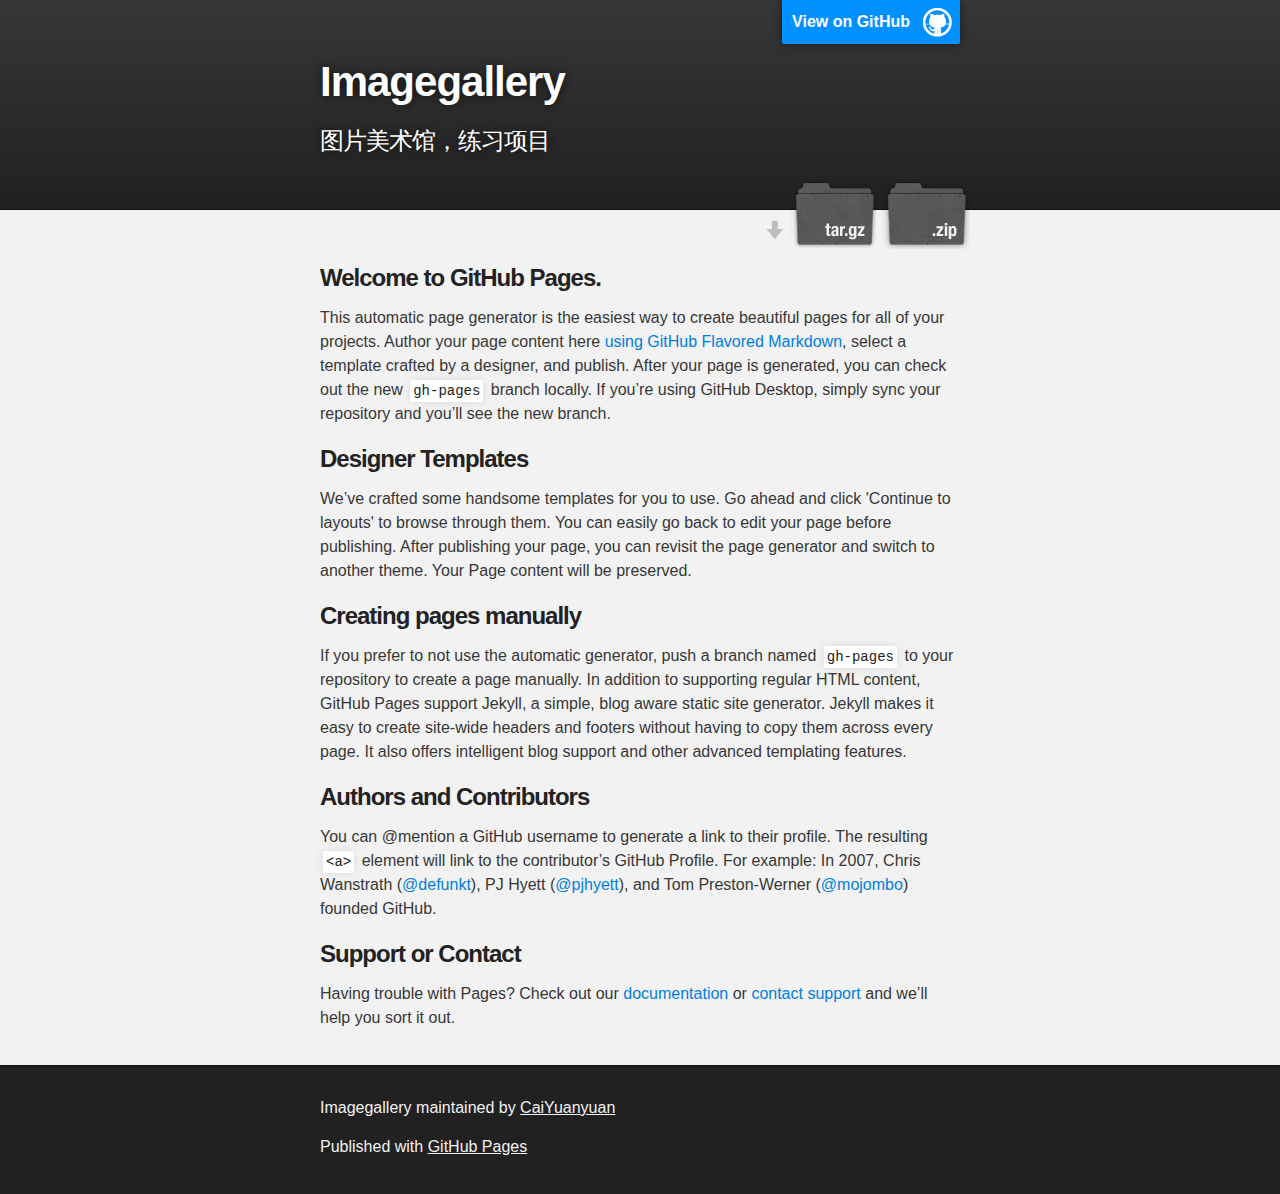
<file: index.html>
<!DOCTYPE html>
<html>

  <head>
    <meta charset='utf-8'>
    <meta http-equiv="X-UA-Compatible" content="chrome=1">
    <meta name="description" content="Imagegallery : 图片美术馆，练习项目">

    <link rel="stylesheet" type="text/css" media="screen" href="stylesheets/stylesheet.css">

    <title>Imagegallery</title>
  </head>

  <body>

    <!-- HEADER -->
    <div id="header_wrap" class="outer">
        <header class="inner">
          <a id="forkme_banner" href="https://github.com/CaiYuanyuan/ImageGallery">View on GitHub</a>

          <h1 id="project_title">Imagegallery</h1>
          <h2 id="project_tagline">图片美术馆，练习项目</h2>

            <section id="downloads">
              <a class="zip_download_link" href="https://github.com/CaiYuanyuan/ImageGallery/zipball/master">Download this project as a .zip file</a>
              <a class="tar_download_link" href="https://github.com/CaiYuanyuan/ImageGallery/tarball/master">Download this project as a tar.gz file</a>
            </section>
        </header>
    </div>

    <!-- MAIN CONTENT -->
    <div id="main_content_wrap" class="outer">
      <section id="main_content" class="inner">
        <h3>
<a id="welcome-to-github-pages" class="anchor" href="#welcome-to-github-pages" aria-hidden="true"><span aria-hidden="true" class="octicon octicon-link"></span></a>Welcome to GitHub Pages.</h3>

<p>This automatic page generator is the easiest way to create beautiful pages for all of your projects. Author your page content here <a href="https://guides.github.com/features/mastering-markdown/">using GitHub Flavored Markdown</a>, select a template crafted by a designer, and publish. After your page is generated, you can check out the new <code>gh-pages</code> branch locally. If you’re using GitHub Desktop, simply sync your repository and you’ll see the new branch.</p>

<h3>
<a id="designer-templates" class="anchor" href="#designer-templates" aria-hidden="true"><span aria-hidden="true" class="octicon octicon-link"></span></a>Designer Templates</h3>

<p>We’ve crafted some handsome templates for you to use. Go ahead and click 'Continue to layouts' to browse through them. You can easily go back to edit your page before publishing. After publishing your page, you can revisit the page generator and switch to another theme. Your Page content will be preserved.</p>

<h3>
<a id="creating-pages-manually" class="anchor" href="#creating-pages-manually" aria-hidden="true"><span aria-hidden="true" class="octicon octicon-link"></span></a>Creating pages manually</h3>

<p>If you prefer to not use the automatic generator, push a branch named <code>gh-pages</code> to your repository to create a page manually. In addition to supporting regular HTML content, GitHub Pages support Jekyll, a simple, blog aware static site generator. Jekyll makes it easy to create site-wide headers and footers without having to copy them across every page. It also offers intelligent blog support and other advanced templating features.</p>

<h3>
<a id="authors-and-contributors" class="anchor" href="#authors-and-contributors" aria-hidden="true"><span aria-hidden="true" class="octicon octicon-link"></span></a>Authors and Contributors</h3>

<p>You can @mention a GitHub username to generate a link to their profile. The resulting <code>&lt;a&gt;</code> element will link to the contributor’s GitHub Profile. For example: In 2007, Chris Wanstrath (<a href="https://github.com/defunkt" class="user-mention">@defunkt</a>), PJ Hyett (<a href="https://github.com/pjhyett" class="user-mention">@pjhyett</a>), and Tom Preston-Werner (<a href="https://github.com/mojombo" class="user-mention">@mojombo</a>) founded GitHub.</p>

<h3>
<a id="support-or-contact" class="anchor" href="#support-or-contact" aria-hidden="true"><span aria-hidden="true" class="octicon octicon-link"></span></a>Support or Contact</h3>

<p>Having trouble with Pages? Check out our <a href="https://help.github.com/pages">documentation</a> or <a href="https://github.com/contact">contact support</a> and we’ll help you sort it out.</p>
      </section>
    </div>

    <!-- FOOTER  -->
    <div id="footer_wrap" class="outer">
      <footer class="inner">
        <p class="copyright">Imagegallery maintained by <a href="https://github.com/CaiYuanyuan">CaiYuanyuan</a></p>
        <p>Published with <a href="https://pages.github.com">GitHub Pages</a></p>
      </footer>
    </div>

    

  </body>
</html>
</file>
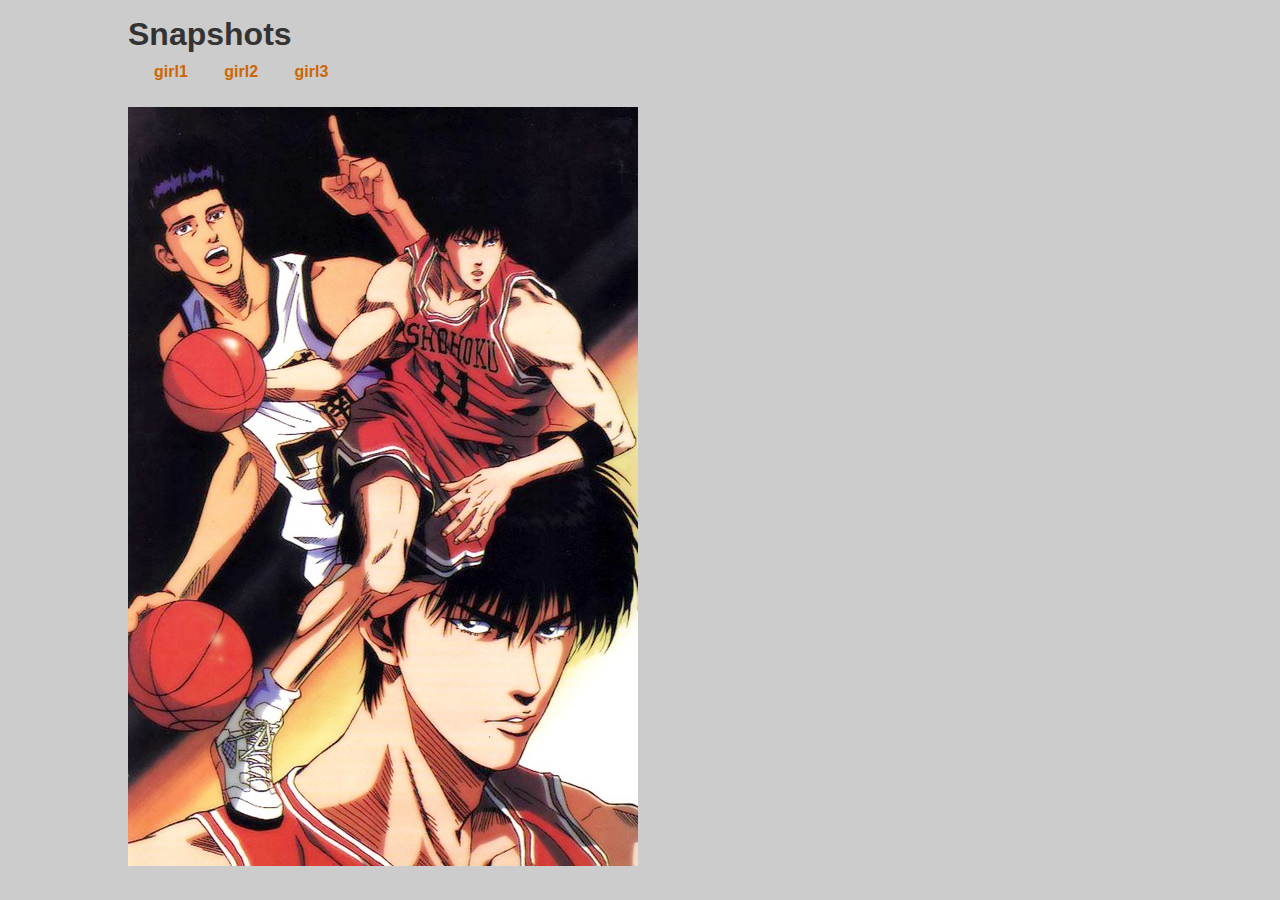
<file: ImageGallery.html>
<!doctype html>
<html lang="en">
 <head>
  <meta http-equiv="Content-Type" content="text/html;charset=GB2312">
  <meta name="keywords" content="��ҳ�ؼ���">
  <meta name=" description" Content="��ҳ��������" > 
  <title>Image Gallery</title>
  <link rel="stylesheet" href="css/imagegallery.css">
  <script type="text/javascript" src="javascripts/imagegallery.js"></script>
  
 </head>

 <body>
  <h1>Snapshots</h1>
  <ul id="imagegallery">
	<li>
		<a href="images/girl1.jpg" title="girl1" >girl1</a>
	</li>
	<li>
		<a href="images/girl2.jpg" title="girl2" > girl2</a>
	</li>
	<li>
		<a href="images/girl3.jpg" title="girl3" >girl3</a>
	</li>
  </ul>
  <p class="class_left">
  <img id="placeholder" src="images/slamdunk.jpg" " alt="my image gallery">
  </p>
  <!--
  <p id="description">��ѡ��һ��ͼƬ</p>
  -->
 </body>
</html>
</file>
<file: stylesheets/stylesheet.css>
/*******************************************************************************
Slate Theme for GitHub Pages
by Jason Costello, @jsncostello
*******************************************************************************/

@import url(github-light.css);

/*******************************************************************************
MeyerWeb Reset
*******************************************************************************/

html, body, div, span, applet, object, iframe,
h1, h2, h3, h4, h5, h6, p, blockquote, pre,
a, abbr, acronym, address, big, cite, code,
del, dfn, em, img, ins, kbd, q, s, samp,
small, strike, strong, sub, sup, tt, var,
b, u, i, center,
dl, dt, dd, ol, ul, li,
fieldset, form, label, legend,
table, caption, tbody, tfoot, thead, tr, th, td,
article, aside, canvas, details, embed,
figure, figcaption, footer, header, hgroup,
menu, nav, output, ruby, section, summary,
time, mark, audio, video {
  margin: 0;
  padding: 0;
  border: 0;
  font: inherit;
  vertical-align: baseline;
}

/* HTML5 display-role reset for older browsers */
article, aside, details, figcaption, figure,
footer, header, hgroup, menu, nav, section {
  display: block;
}

ol, ul {
  list-style: none;
}

table {
  border-collapse: collapse;
  border-spacing: 0;
}

/*******************************************************************************
Theme Styles
*******************************************************************************/

body {
  box-sizing: border-box;
  color:#373737;
  background: #212121;
  font-size: 16px;
  font-family: 'Myriad Pro', Calibri, Helvetica, Arial, sans-serif;
  line-height: 1.5;
  -webkit-font-smoothing: antialiased;
}

h1, h2, h3, h4, h5, h6 {
  margin: 10px 0;
  font-weight: 700;
  color:#222222;
  font-family: 'Lucida Grande', 'Calibri', Helvetica, Arial, sans-serif;
  letter-spacing: -1px;
}

h1 {
  font-size: 36px;
  font-weight: 700;
}

h2 {
  padding-bottom: 10px;
  font-size: 32px;
  background: url('../images/bg_hr.png') repeat-x bottom;
}

h3 {
  font-size: 24px;
}

h4 {
  font-size: 21px;
}

h5 {
  font-size: 18px;
}

h6 {
  font-size: 16px;
}

p {
  margin: 10px 0 15px 0;
}

footer p {
  color: #f2f2f2;
}

a {
  text-decoration: none;
  color: #007edf;
  text-shadow: none;

  transition: color 0.5s ease;
  transition: text-shadow 0.5s ease;
  -webkit-transition: color 0.5s ease;
  -webkit-transition: text-shadow 0.5s ease;
  -moz-transition: color 0.5s ease;
  -moz-transition: text-shadow 0.5s ease;
  -o-transition: color 0.5s ease;
  -o-transition: text-shadow 0.5s ease;
  -ms-transition: color 0.5s ease;
  -ms-transition: text-shadow 0.5s ease;
}

a:hover, a:focus {text-decoration: underline;}

footer a {
  color: #F2F2F2;
  text-decoration: underline;
}

em {
  font-style: italic;
}

strong {
  font-weight: bold;
}

img {
  position: relative;
  margin: 0 auto;
  max-width: 739px;
  padding: 5px;
  margin: 10px 0 10px 0;
  border: 1px solid #ebebeb;

  box-shadow: 0 0 5px #ebebeb;
  -webkit-box-shadow: 0 0 5px #ebebeb;
  -moz-box-shadow: 0 0 5px #ebebeb;
  -o-box-shadow: 0 0 5px #ebebeb;
  -ms-box-shadow: 0 0 5px #ebebeb;
}

p img {
  display: inline;
  margin: 0;
  padding: 0;
  vertical-align: middle;
  text-align: center;
  border: none;
}

pre, code {
  width: 100%;
  color: #222;
  background-color: #fff;

  font-family: Monaco, "Bitstream Vera Sans Mono", "Lucida Console", Terminal, monospace;
  font-size: 14px;

  border-radius: 2px;
  -moz-border-radius: 2px;
  -webkit-border-radius: 2px;
}

pre {
  width: 100%;
  padding: 10px;
  box-shadow: 0 0 10px rgba(0,0,0,.1);
  overflow: auto;
}

code {
  padding: 3px;
  margin: 0 3px;
  box-shadow: 0 0 10px rgba(0,0,0,.1);
}

pre code {
  display: block;
  box-shadow: none;
}

blockquote {
  color: #666;
  margin-bottom: 20px;
  padding: 0 0 0 20px;
  border-left: 3px solid #bbb;
}


ul, ol, dl {
  margin-bottom: 15px
}

ul {
  list-style-position: inside;
  list-style: disc;
  padding-left: 20px;
}

ol {
  list-style-position: inside;
  list-style: decimal;
  padding-left: 20px;
}

dl dt {
  font-weight: bold;
}

dl dd {
  padding-left: 20px;
  font-style: italic;
}

dl p {
  padding-left: 20px;
  font-style: italic;
}

hr {
  height: 1px;
  margin-bottom: 5px;
  border: none;
  background: url('../images/bg_hr.png') repeat-x center;
}

table {
  border: 1px solid #373737;
  margin-bottom: 20px;
  text-align: left;
 }

th {
  font-family: 'Lucida Grande', 'Helvetica Neue', Helvetica, Arial, sans-serif;
  padding: 10px;
  background: #373737;
  color: #fff;
 }

td {
  padding: 10px;
  border: 1px solid #373737;
 }

form {
  background: #f2f2f2;
  padding: 20px;
}

/*******************************************************************************
Full-Width Styles
*******************************************************************************/

.outer {
  width: 100%;
}

.inner {
  position: relative;
  max-width: 640px;
  padding: 20px 10px;
  margin: 0 auto;
}

#forkme_banner {
  display: block;
  position: absolute;
  top:0;
  right: 10px;
  z-index: 10;
  padding: 10px 50px 10px 10px;
  color: #fff;
  background: url('../images/blacktocat.png') #0090ff no-repeat 95% 50%;
  font-weight: 700;
  box-shadow: 0 0 10px rgba(0,0,0,.5);
  border-bottom-left-radius: 2px;
  border-bottom-right-radius: 2px;
}

#header_wrap {
  background: #212121;
  background: -moz-linear-gradient(top, #373737, #212121);
  background: -webkit-linear-gradient(top, #373737, #212121);
  background: -ms-linear-gradient(top, #373737, #212121);
  background: -o-linear-gradient(top, #373737, #212121);
  background: linear-gradient(top, #373737, #212121);
}

#header_wrap .inner {
  padding: 50px 10px 30px 10px;
}

#project_title {
  margin: 0;
  color: #fff;
  font-size: 42px;
  font-weight: 700;
  text-shadow: #111 0px 0px 10px;
}

#project_tagline {
  color: #fff;
  font-size: 24px;
  font-weight: 300;
  background: none;
  text-shadow: #111 0px 0px 10px;
}

#downloads {
  position: absolute;
  width: 210px;
  z-index: 10;
  bottom: -40px;
  right: 0;
  height: 70px;
  background: url('../images/icon_download.png') no-repeat 0% 90%;
}

.zip_download_link {
  display: block;
  float: right;
  width: 90px;
  height:70px;
  text-indent: -5000px;
  overflow: hidden;
  background: url(../images/sprite_download.png) no-repeat bottom left;
}

.tar_download_link {
  display: block;
  float: right;
  width: 90px;
  height:70px;
  text-indent: -5000px;
  overflow: hidden;
  background: url(../images/sprite_download.png) no-repeat bottom right;
  margin-left: 10px;
}

.zip_download_link:hover {
  background: url(../images/sprite_download.png) no-repeat top left;
}

.tar_download_link:hover {
  background: url(../images/sprite_download.png) no-repeat top right;
}

#main_content_wrap {
  background: #f2f2f2;
  border-top: 1px solid #111;
  border-bottom: 1px solid #111;
}

#main_content {
  padding-top: 40px;
}

#footer_wrap {
  background: #212121;
}



/*******************************************************************************
Small Device Styles
*******************************************************************************/

@media screen and (max-width: 480px) {
  body {
    font-size:14px;
  }

  #downloads {
    display: none;
  }

  .inner {
    min-width: 320px;
    max-width: 480px;
  }

  #project_title {
  font-size: 32px;
  }

  h1 {
    font-size: 28px;
  }

  h2 {
    font-size: 24px;
  }

  h3 {
    font-size: 21px;
  }

  h4 {
    font-size: 18px;
  }

  h5 {
    font-size: 14px;
  }

  h6 {
    font-size: 12px;
  }

  code, pre {
    min-width: 320px;
    max-width: 480px;
    font-size: 11px;
  }

}
</file>
<file: css/imagegallery.css>
body,h1,ul,li,a {
	padding: 0;
	margin: 0;
}
body {
	font-family: "΢���ź�","Helvetica";
    color:#333;
	background-color:#ccc;
	margin:1em 10%;
}

h1 {
	background-color:transparent;
	
}
a {
	text-decoration:none;
	font-weight:bold;
	color:#c60;
	
  
}
#imagegallery li {
	/*float:left;*/
	display:inline;
	padding:1em;
	list-style:none;
}
ul{
	padding:10px;
}
.class_left {
	/*clear:left;*/
}
</file>
